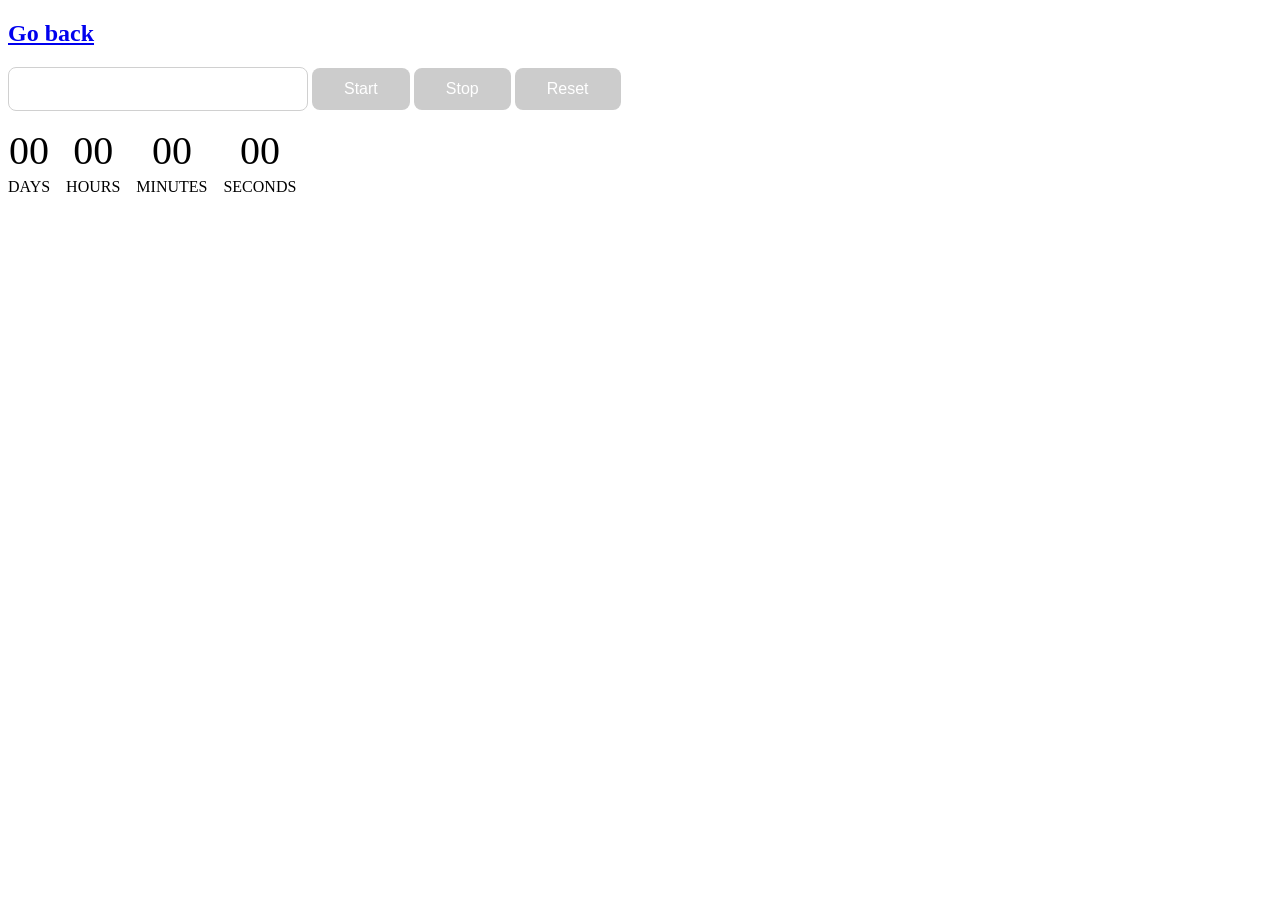
<file: src/1-timer.html>
<!doctype html>
<html lang="en">
  <head>
    <meta charset="UTF-8" />
    <meta name="viewport" content="width=device-width, initial-scale=1.0" />
    <link rel="stylesheet" href="./css/1-timer.css" />
    <title>Timer</title>
  </head>
  <body>
    <h2>
      <a href="./index.html">Go back</a>
    </h2>
    <input type="text" id="datetime-picker" />
    <button type="button" data-start disabled>Start</button>
    <button type="button" data-stop disabled>Stop</button>
    <button type="button" data-reset disabled>Reset</button>

    <div class="timer">
      <div class="field">
        <span class="value" data-days>00</span>
        <span class="label">Days</span>
      </div>
      <div class="field">
        <span class="value" data-hours>00</span>
        <span class="label">Hours</span>
      </div>
      <div class="field">
        <span class="value" data-minutes>00</span>
        <span class="label">Minutes</span>
      </div>
      <div class="field">
        <span class="value" data-seconds>00</span>
        <span class="label">Seconds</span>
      </div>
    </div>

    <script type="module" src="./js/1-timer.js"></script>
  </body>
</html>
</file>
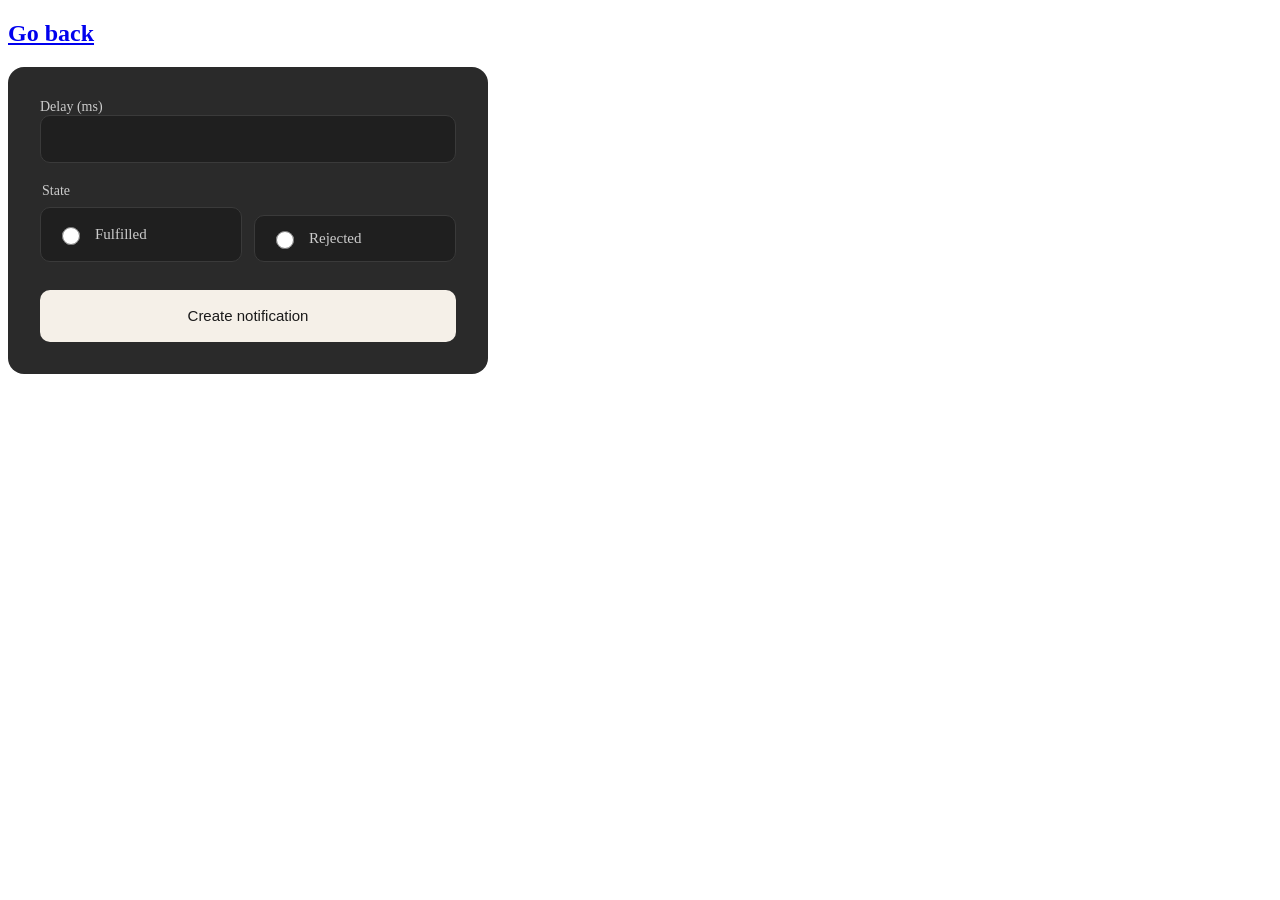
<file: src/2-snackbar.html>
<!doctype html>
<html lang="en">
  <head>
    <meta charset="UTF-8" />
    <meta name="viewport" content="width=device-width, initial-scale=1.0" />
    <link rel="stylesheet" href="./css/2-snackbar.css" />
    <title>Snackbar</title>
  </head>
  <body>
    <h2>
      <a href="./index.html">Go back</a>
    </h2>
    <form class="form">
      <label>
        Delay (ms)
        <input type="number" name="delay" required />
      </label>

      <fieldset>
        <legend>State</legend>
        <label>
          <input type="radio" name="state" value="fulfilled" required />
          Fulfilled
        </label>
        <label>
          <input type="radio" name="state" value="rejected" required />
          Rejected
        </label>
      </fieldset>

      <button type="submit">Create notification</button>
    </form>

    <script type="module" src="./js/2-snackbar.js"></script>
  </body>
</html>
</file>
<file: src/css/1-timer.css>
input {
  width: 300px;
  padding: 12px 16px;
  border: 1px solid #d0d0d0;
  border-radius: 8px;
  outline: none;
  font-size: 16px;
  color: #1a1a1a;
  background: #fff;
  transition: border-color 0.2s ease;
  box-sizing: border-box;
}

input:hover {
  border-color: #1a1a1a;
  border-width: 1px;
}

input:focus {
  border-color: #a0a0a0;
  border-width: 1px;
}

button {
  display: inline-block;
  width: auto;
  padding: 12px 32px;
  background: #1a1a1a;
  color: #fff;
  border: none;
  border-radius: 8px;
  font-size: 16px;
  cursor: pointer;
  transition:
    background 0.2s ease,
    transform 0.1s ease;
}

button:hover {
  background: #333;
}

button:active {
  background: #000;
  transform: scale(0.98);
}

button:disabled {
  background: #ccc;
  cursor: not-allowed;
}

.timer {
  display: flex;
  flex-direction: row;
  gap: 16px;
  margin-top: 16px;
}
.field {
  display: flex;
  flex-direction: column;
  align-items: center;
  gap: 4px;
}
.value {
  font-size: 40px;
}
.label {
  text-transform: uppercase;
}
</file>
<file: src/css/2-snackbar.css>
.form {
  background: #2a2a2a;
  border-radius: 16px;
  padding: 32px;
  width: 100%;
  max-width: 480px;
  box-sizing: border-box;
}

.form > label,
.form fieldset legend {
  display: block;
  font-size: 14px;
  color: #ccc;
  margin-bottom: 8px;
}

.form input[type='number'] {
  width: 100%;
  height: 48px;
  padding: 0 16px;
  background: #1f1f1f;
  border: 1px solid #3a3a3a;
  border-radius: 10px;
  color: #fff;
  font-size: 15px;
  outline: none;
  box-sizing: border-box;
  transition: border-color 0.2s;
}

.form input[type='number']:focus {
  border-color: #555;
}

.form input[type='number']::placeholder {
  color: #555;
}

.form fieldset {
  border: none;
  padding: 0;
  margin: 20px 0;
}

.form fieldset label {
  display: flex;
  align-items: center;
  gap: 12px;
  padding: 12px 16px;
  background: #1f1f1f;
  border: 1px solid #3a3a3a;
  border-radius: 10px;
  cursor: pointer;
  font-size: 15px;
  color: #ccc;
  transition: border-color 0.2s;
  margin-bottom: 0;
}

.form fieldset {
  display: flex;
  flex-direction: column;
}

.form fieldset > div,
.form fieldset label + label {
  margin-top: 8px;
}

.form fieldset label:not(:last-child) {
  margin-bottom: 8px;
}

.form fieldset label:hover {
  border-color: #555;
}

.form input[type='radio'] {
  width: 18px;
  height: 18px;
  accent-color: #888;
  flex-shrink: 0;
}

.form button[type='submit'] {
  width: 100%;
  height: 52px;
  margin-top: 8px;
  background: #f5f0e8;
  color: #1a1a1a;
  border: none;
  border-radius: 10px;
  font-size: 15px;
  font-weight: 500;
  cursor: pointer;
  transition:
    opacity 0.15s,
    transform 0.1s;
}

.form button[type='submit']:hover {
  opacity: 0.9;
}

.form button[type='submit']:active {
  transform: scale(0.98);
}

.form fieldset {
  flex-direction: row;
  gap: 12px;
}

.form fieldset label {
  flex: 1;
  margin-bottom: 0 !important;
}
</file>
